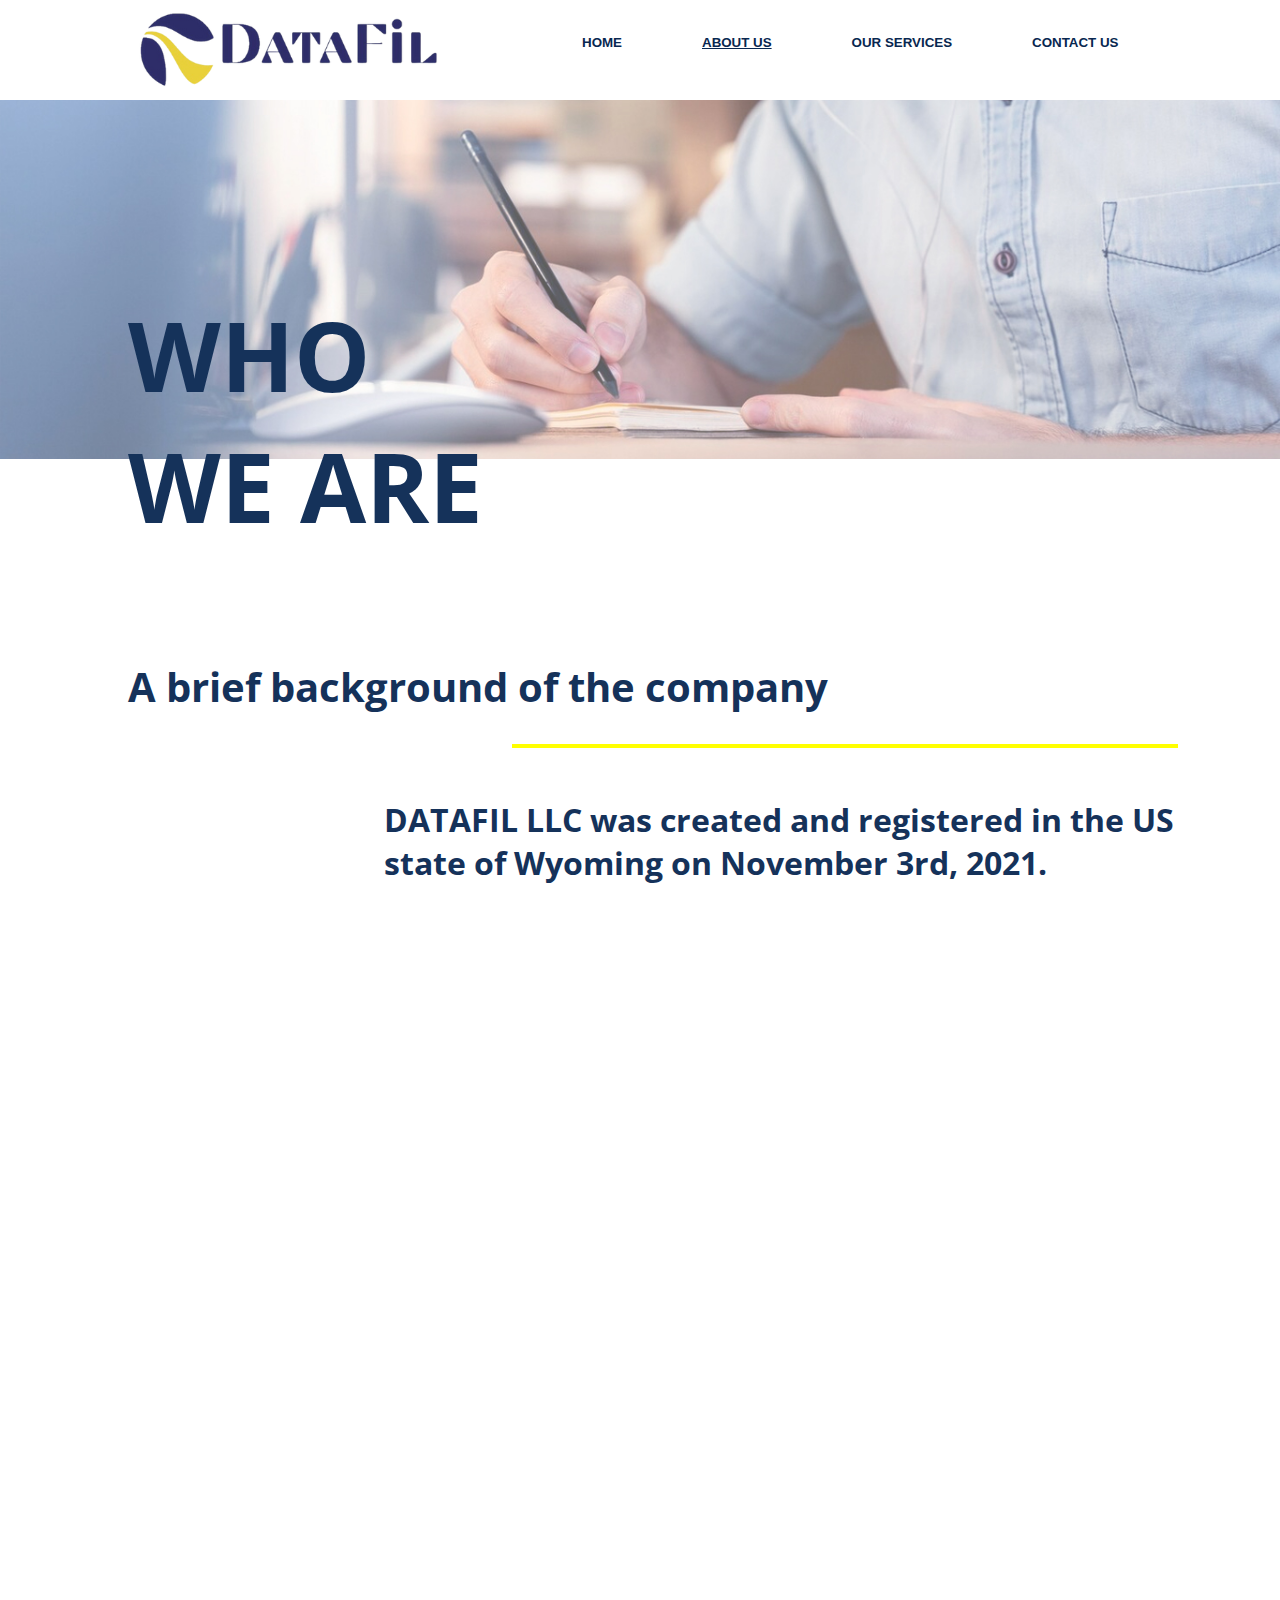
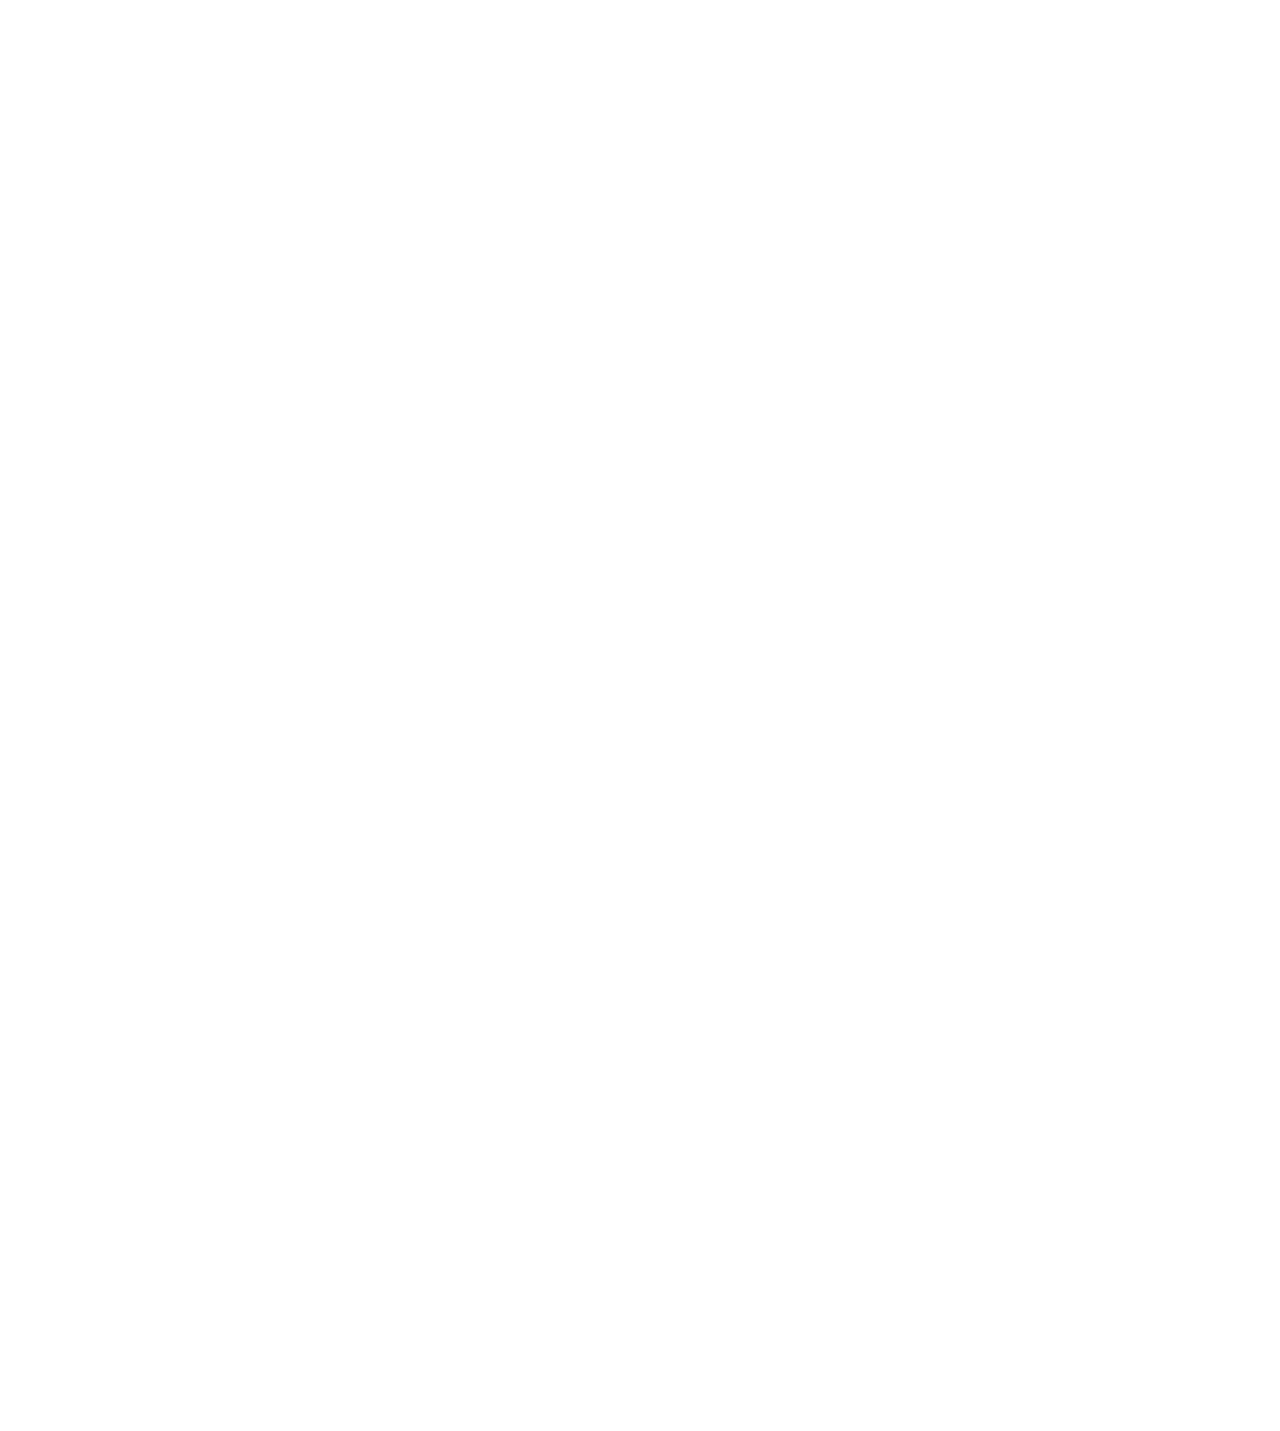
<file: aboutus.html>
<!DOCTYPE html>
<html lang="en">
  <head>
    <meta charset="UTF-8">
    <meta name="viewport" content="width=device-width">
    <link rel="stylesheet" href="header.css">
    <link rel="stylesheet" href="header.js">
    <link rel="stylesheet" href="burger.css">
    <link rel="stylesheet" href="footer.css">
    <link rel="stylesheet" href="aboutus.css">
    <link href="https://fonts.googleapis.com/css2?family=Open+Sans:wght@400;700&family=Roboto:wght@400;700&display=swap" rel="stylesheet">
  </head>

  <body>
    <nav>
      <div class="header">
        <a href="index.html">
          <div class="datafillogo"> 
            <img src="image/datafillogo.png" class="datafillogoimg">
            <img src="image/datafillogo.png" class="datafillogoimg1">
          </div>
        </a>
          <div class="buttons">
            <a href="index.html"><button>HOME</button></a>
            <a href="aboutus.html"  class="active"><button>ABOUT US</button></a>
            <a href="ourservices.html"><button>OUR SERVICES</button></a>
            <a href="contactus.html"><button>CONTACT US</button></a>
          </div>
          <div class="burger-menu" onclick="toggleMenu(event)">
            <div class="bar"></div>
            <div class="bar"></div>
            <div class="bar"></div>
          </div>
        <div class="mobile-menu">
          <a href="index.html"><button class="homebutton">HOME</button></a>
          <a href="aboutus.html" class="active"><button class="aboutusbutton">ABOUT US</button></a>
          <a href="ourservices.html"><button class="ourservicesbutton">OUR SERVICES</button></a>
          <a href="contactus.html"><button class="contactusbutton">CONTACT US</button></a>
        </div>
    </div>
  </nav>
  <div class="secondpartaboutus">
    <div class="aboutuspic"><img src="image/aboutuspic.jpg" class="aboutuspicimg">
      <span class="whoweare">WHO<br>WE ARE</span>
    </div>
  </div>

    <div class="contentaboutus"> A brief background of the company
    </div>
    <hr class="yellowline">

    <div class="aboutuspara1"><p> DATAFIL LLC was created and registered in the US state of Wyoming on November 3rd, 2021.</p>
    </div>

    <div class="aboutuspara2"> <p> <span class="firstwordpara2">Amidst</span> a surge of foreign students heading to the Philippines to pursue medical studies, there was an observable need of academic guidance, career counseling, and support in navigating day-to-day challenges. Recognizing this, founders Scott Wallace and Prajjwal Tamang, both holders of Doctor of Medicine degrees, decided to leverage their own strengths and core competencies and bridge these gaps by fusing their business acumen with their medical backgrounds.

      <div class="abtuspara2"><span class="firstwordpara22">With</span> a vision to provide comprehensive support tailored to aspiring medical professionals, they agreed to create a platform that harmonized student placement services whilst simultaneously providing medical expertise. Thus, the concept of a pathway to medicine was realized. Through this union, the company endeavors to empower international medical students with an accessible route to pursue their dreams of practicing medicine in the United States of America. Moreover, recognizing the growing demand for assistance among international students interested in various fields such as business administration, engineering, and dentistry, the founders expanded their services. Responding to persistent requests for guidance and aid from the international student community, Datafil began offering support for courses in business administration, hospitality management, dentistry, engineering, and aviation in the Philippines</div>
      
      <div class="abtuspara3"><span class="firstwordpara23">Operating</span> across the globe with offices in the USA, India, Nepal, Malaysia, and the Philippines, our international presence and steadfast commitment enables personalized support to each of our clients. We aim to offer a holistic support system that nurtures the aspirations of international students, ensuring they are equipped with the resources and guidance needed to thrive in their academic and professional journeys.
      </div></p>

    <div class="aboutusquote"> “Connecting continents and building dreams.”</div>
    </div>

    <div class="certificate"><img class="doc2" src="image/Doc2.jpg"></div>

    <div class="footer"> <span class="rights"> &copy; 2024 Datafil.us All rights reserved </span>
      <span class="privacypolicy"> Privacy Policy
      </span>
      <a href="https://www.facebook.com/DataFilUSA/"  target="_blank"><img src="image/fb-icon2.png" class="footerfbimg">
      </a>
      <a href="https://www.instagram.com/datafilusa/"  target="_blank"><img src="image/ig-icon2.png" class="footerigimg">
      </a>
      <a href="https://twitter.com/DataFilUSA" target="_blank"><img src="image/x-icon2.png" class="footerximg">
      </a>
    </div>
    <script src="header.js"></script>
  </body>
</file>
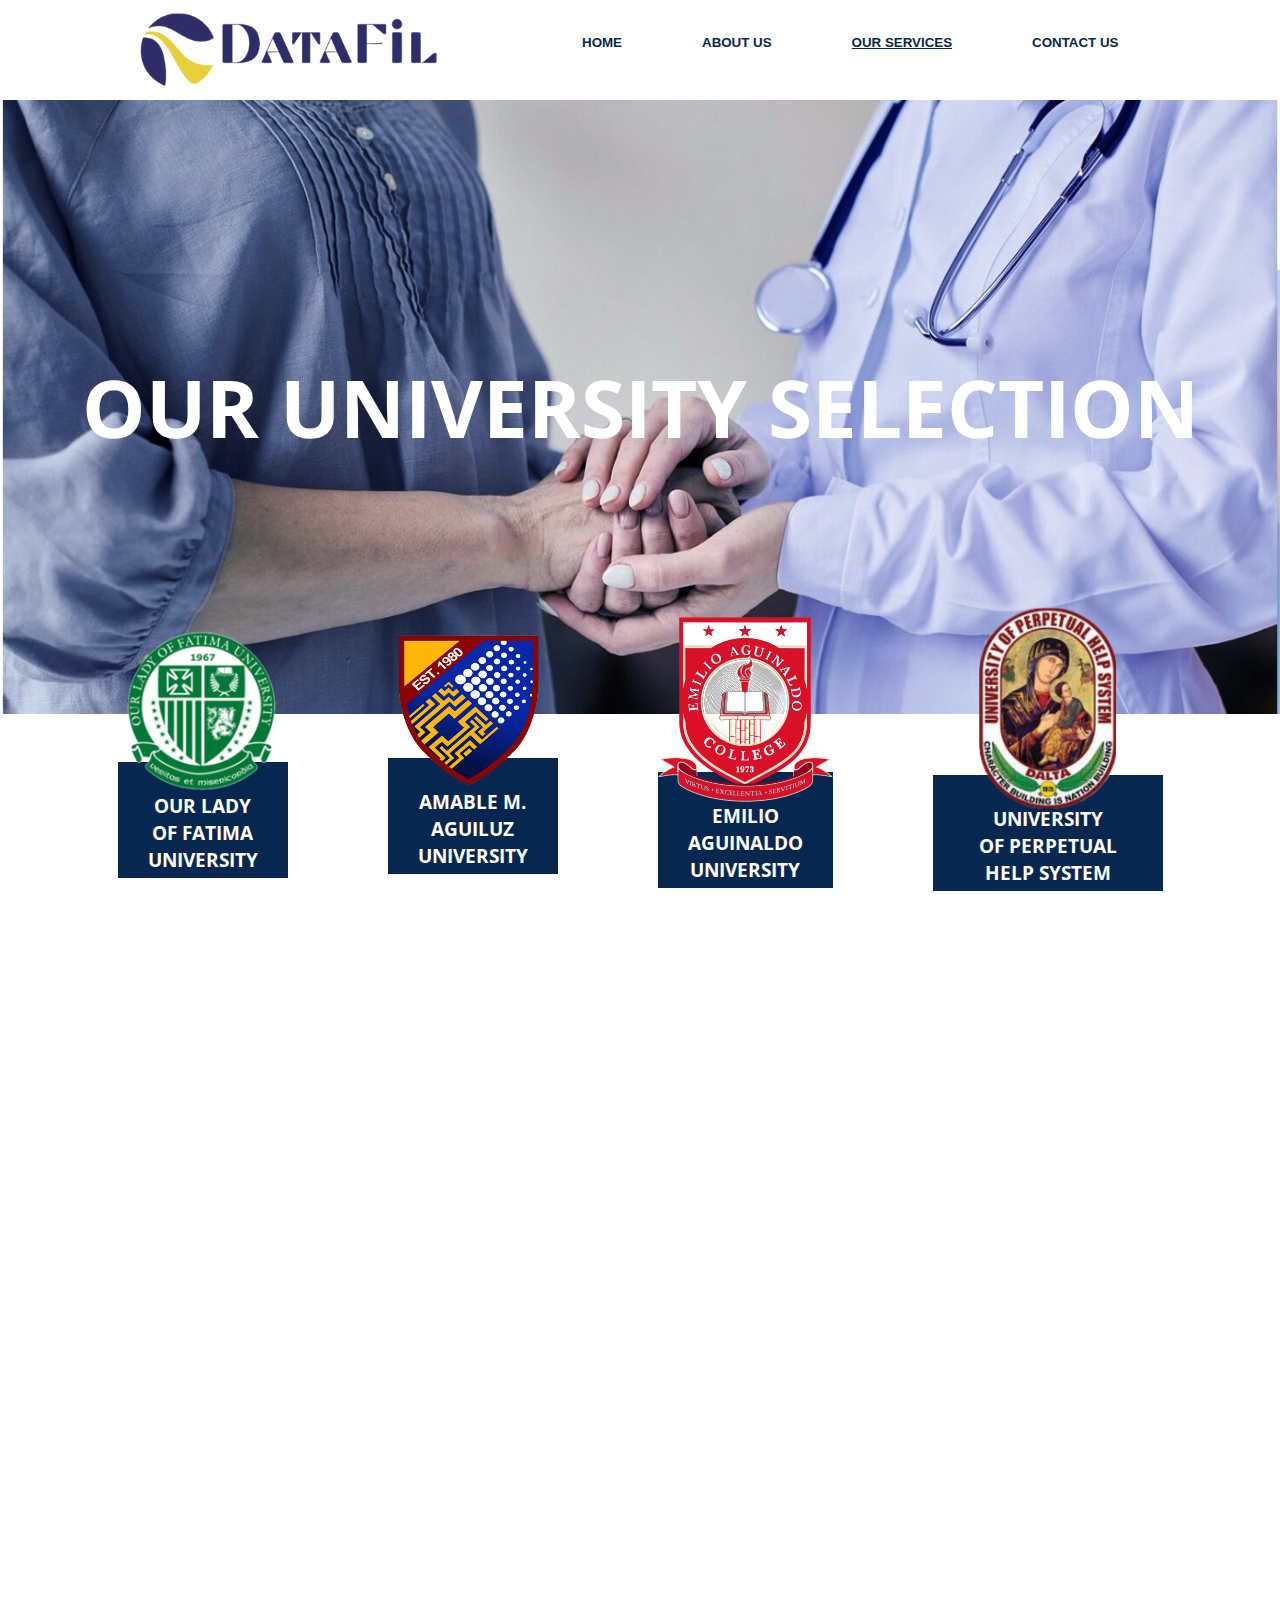
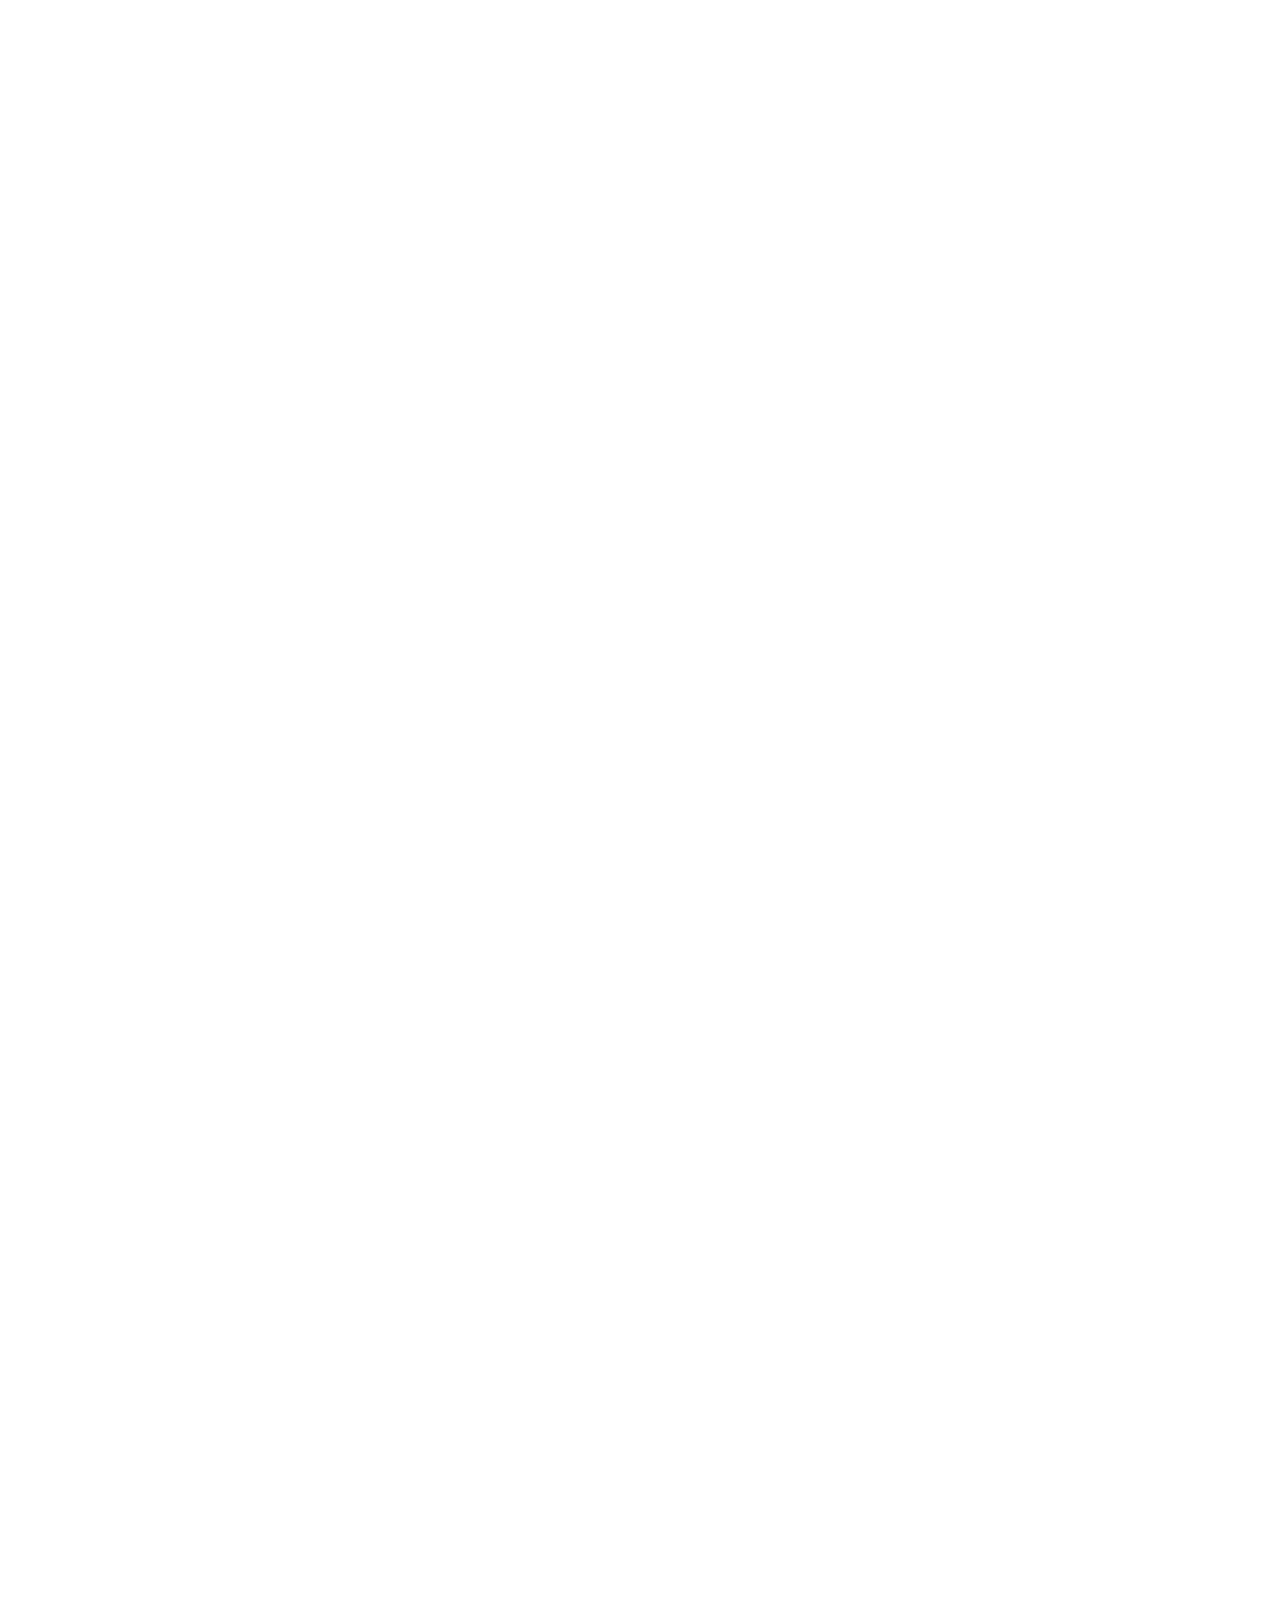
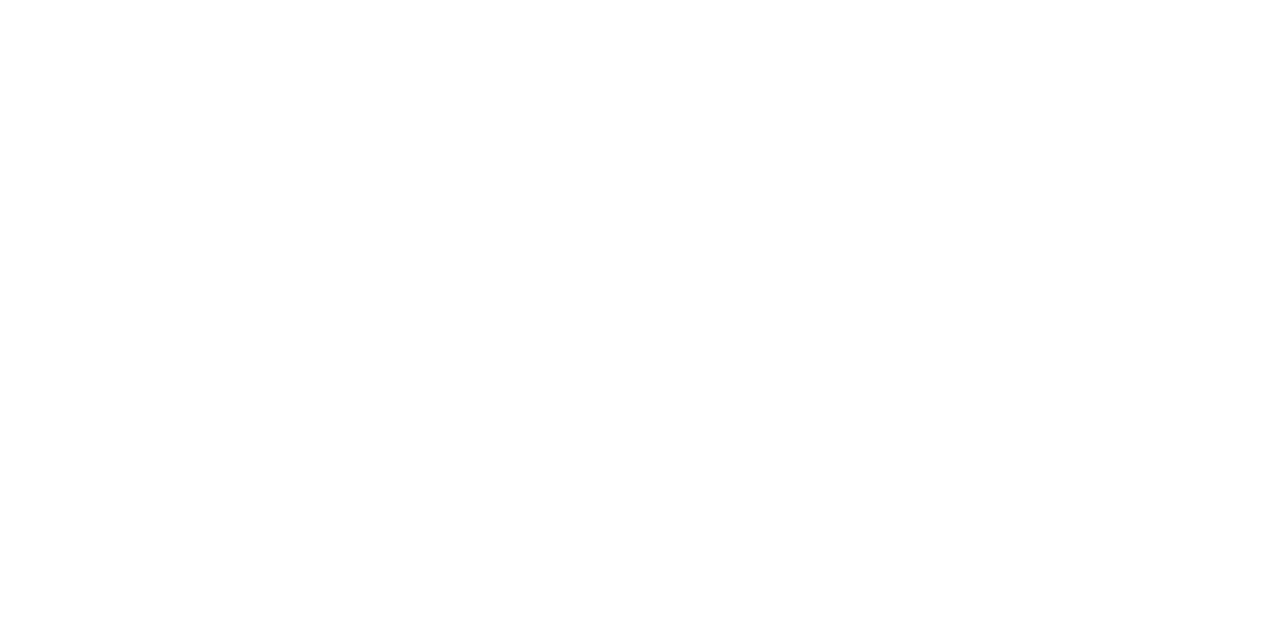
<file: ourservices.html>
<!DOCTYPE html>
<html lang="en">
  <head>
    <meta charset="UTF-8">
    <meta name="viewport" content="width=device-width">
    <link rel="stylesheet" href="header.css">
    <link rel="stylesheet" href="header.js">
    <link rel="stylesheet" href="burger.css">
    <link rel="stylesheet" href="footer.css">
    <link rel="stylesheet" href="aboutus.css">
    <link rel="stylesheet" href="ourservices.css">
    <link rel="stylesheet" href="ourservicescontent.css">
    <link rel="stylesheet" href="ourservicesmaincontent.css">
    <link href="https://fonts.googleapis.com/css2?family=Open+Sans:wght@400;700&family=Roboto:wght@400;700&display=swap" rel="stylesheet">
  </head>
  <body>
    <nav>
      <div class="header">
        <a href="index.html">
          <div class="datafillogo"> 
            <img src="image/datafillogo.png" class="datafillogoimg">
            <img src="image/datafillogo.png" class="datafillogoimg1">
          </div>
        </a>
      <div class="buttons">
        <a href="index.html"><button>HOME</button></a>
        <a href="aboutus.html"><button>ABOUT US</button></a>
        <a href="ourservices.html"  class="active"><button>OUR SERVICES</button></a>
        <a href="contactus.html"><button>CONTACT US</button></a>
      </div>
      <div class="burger-menu" onclick="toggleMenu(event)">
        <div class="bar"></div>
        <div class="bar"></div>
        <div class="bar"></div>
      </div>
    <div class="mobile-menu">
      <a href="index.html"><button class="homebutton">HOME</button></a>
      <a href="aboutus.html"><button class="aboutusbutton">ABOUT US</button></a>
      <a href="ourservices.html" class="active"><button class="ourservicesbutton">OUR SERVICES</button></a>
      <a href="contactus.html"><button class="contactusbutton">CONTACT US</button></a>
    </div>
  </div>
  </nav>

  <div class="osfirstpart">
    <div class="oscover"> 
      <img src="image/oscover.jpg" class="oscoverimg">
      <span class="ostitle"> OUR UNIVERSITY SELECTION</span>
    </div>
  </div>

  <div class="unilogo">
    <a style="text-decoration:none;" href="https://www.fatima.edu.ph/" target="_blank"><div class="olfu"><img src="image/olfulogo.png" class="olfulogoimg">
      <div class="olfutext">OUR LADY OF FATIMA<br>UNIVERSITY
      </div>
    </div></a>
    <a style="text-decoration:none;" href="https://www.amaes.edu.ph/" target="_blank"><div class="ama"><img src="image/amalogo.png" class="amalogoimg">
      <div class="amatext">AMABLE M. AGUILUZ<br>UNIVERSITY
      </div>
    </div></a>
    <a style="text-decoration:none;" href="https://www.eac.edu.ph/" target="_blank"><div class="eac">
      <img src="image/eaclogo.png" class="eaclogoimg">
      <div class="eactext">EMILIO AGUINALDO<br>UNIVERSITY
      </div>
    </div></a>
    <a style="text-decoration:none;" href="https://perpetualdalta.edu.ph/" target="_blank"><div class="perpetual">
      <img src="image/perpetuallogo.png" class="perpetuallogoimg">
      <div class="perpetualtext"> UNIVERSITY OF PERPETUAL <br>HELP SYSTEM
      </div>
      <div class="perpetualtext1"> UNIVERSITY <br> OF PERPETUAL <br>HELP SYSTEM
      </div>
    </div></a>
  </div>

  <div class="unilogoa1">
    <a style="text-decoration:none;" href="https://www.fatima.edu.ph/" target="_blank"><div class="olfua1"><img src="image/olfulogo.png" class="olfulogoimga1">
      <div class="olfutexta1">OUR LADY OF FATIMA<br>UNIVERSITY
      </div>
    </div></a>
    <a style="text-decoration:none;" href="https://www.amaes.edu.ph/" target="_blank"><div class="amaa1"><img src="image/amalogo.png" class="amalogoimga1">
      <div class="amatexta1">AMABLE M. AGUILUZ<br>UNIVERSITY
      </div>
    </div></a>
    </div>
  </div>

  <div class="unilogoa2">
    <a style="text-decoration:none;" href="https://www.eac.edu.ph/" target="_blank"><div class="eaca2">
      <img src="image/eaclogo.png" class="eaclogoimga2">
      <div class="eactexta2">EMILIO AGUINALDO<br>UNIVERSITY
      </div>
    </div></a>
    <a style="text-decoration:none;" href="https://perpetualdalta.edu.ph/" target="_blank"><div class="perpetual2">
      <img src="image/perpetuallogo.png" class="perpetuallogoimga2">
      <div class="perpetualtexta2"> UNIVERSITY OF PERPETUAL <br> HELP SYSTEM
      </div>
    </div></a>
  </div>

  <div class="unilogob1">

    <a style="text-decoration:none;" href="https://www.fatima.edu.ph/" target="_blank"><div class="olfub1"><img src="image/olfulogo.png" class="olfulogoimgb1">
      <div class="olfutextb1">OUR LADY OF FATIMA<br>UNIVERSITY
      </div>
    </div></a>

     <a style="text-decoration:none;" href="https://www.amaes.edu.ph/" target="_blank"><div class="amab1"><img src="image/amalogo.png" class="amalogoimgb1">
      <div class="amatextb1">AMABLE M. AGUILUZ<br>UNIVERSITY
      </div>
    </div></a>

    <a style="text-decoration:none;" href="https://www.eac.edu.ph/" target="_blank"><div class="eacb1">
      <img src="image/eaclogo.png" class="eaclogoimgb1">
      <div class="eactextb1">EMILIO AGUINALDO<br>UNIVERSITY
      </div>
    </div></a>

    <a style="text-decoration:none;" href="https://perpetualdalta.edu.ph/" target="_blank"><div class="perpetualb1">
      <img src="image/perpetuallogo.png" class="perpetuallogoimgb1">
      <div class="perpetualtextb1"> UNIVERSITY OF PERPETUAL <br>HELP SYSTEM
      </div>
    </div></a>
  </div>

  <div class="oscontenthead">
    HOW WE CAN<br>HELP YOU?    <hr class="osyellowline">
  </div>

  <hr class="osyellowline2">

  <div class="oscontent1">
    <p><span class="firstwordcontent1">We</span> are dedicated to be the liason between you and your future medical college and all that this will entail. As doctors ourselves, we are no stranger to the difficulties and sheer amount of information you will encounter on your pursuit to a succesful medical school journey. </p>
  </div>

  <div class="coursematerial">
    <img src="image/coursematerialpic.jpg" class="coursematerialimg">
    <div class="coursematerialcontent"> <p><span class="coursematerialhead"> Course Materials</span><br>We will provide you with all of the study materials that would enhance your experience and deliver to you the best opportunities for success. There are mountains of irrelevant course materials that you will no longer be wading through; instead, we will provide relevant streamlined course documents from the moment you arrive until your last comprehensive exam before you become a physician yourself. </p>
    </div>
    </div>

  <div class="personalguidance">
    <div class="personalguidancecontent"><p><span class="personalguidancehead"> Personal Guidance</span><br>For those moments when  you might just have a moment of confusion along the way, you can reach out to us and we will provide you personal guidance and direction so that those muddled thoughts become moments of clarity and understanding.</div>
      <img src="image/personalguidancepic.jpg" class="personalguidanceimg">
  </div>

  <div class="lodging">
    <img src="image/lodgingpic.jpg" class="lodgingimg">
    <div class="lodgingcontent"><p><span class="lodginghead"> Lodging </span><br>We will also facilitate your lodging if you so choose, or we can provide affordable options for you to peruse before you even arrive for your international medical university experience. We offer lodging in secure neighborhoods within walking distance of your school, featuring various facilities for your convenience.</p></div>
  </div>

  <div class="travelopportunities">
    <div class="travelopportunitiescontent"><p><span class="travelopportunitieshead">Travel <br>Opportunities</span><br>On the path to medicine, you will be afforded the opportunity to participate in your fourth-year clerkship abroad, in the United States of America. We will be the bridge that coordinates your US certified hospital rotations and ensure a smooth transition while also securing your lodging and necessary documents for the travel experience of a lifetime.</div>
    <img src="image/travelopportunitiespic.jpg" class="travelopportunitiesimg">
  </div>

  <div class="oslastline"><p><span class="osquote">"</span> We want you to succeed, and we will make your success our priority. Rest assured, we will be there for you.<span class="osquote">"</span></p></div>


  <div class="footer"> <span class="rights"> &copy; 2024 Datafil.us All rights reserved </span>
    <span class="privacypolicy"> Privacy Policy
    </span>
    <a href="https://www.facebook.com/DataFilUSA/"  target="_blank"><img src="image/fb-icon2.png" class="footerfbimg">
    </a>
    <a href="https://www.instagram.com/datafilusa/"  target="_blank"><img src="image/ig-icon2.png" class="footerigimg">
    </a>
    <a href="https://twitter.com/DataFilUSA" target="_blank"><img src="image/x-icon2.png" class="footerximg">
    </a>
  </div>

  <script src="header.js"></script>
</body>
</file>
<file: header.css>
body {
  margin: 0;
  overflow-x: hidden; /* This line prevents horizontal scrolling */
  font-family: 'Open Sans', sans-serif, Arial;
}

.header {
  position: relative;
}

.homebanner {
  position: relative;
}

.homebannerimg {
  width: 100%;
  position: relative;
  z-index: 1;
}

.datafillogo{
  position: absolute;
  top: -200px;
  left: 3%;
  width: 100%;
  height: 100%;
  z-index: 2;
}

.datafillogoimg{
width: 500px;
cursor: pointer;
}


.buttons{
  position: absolute;
  top: 30px;
  left: 0;
  width: 100%;
  height: 100%;
  z-index: 2;
  left: 45%;
}



.buttons button {
  margin-right: 5%; /* Adjust the value as needed to set the desired space */
  background-color: transparent;
  border:none;
  cursor: pointer;
  color: rgb(8, 39, 80);
  font-weight: bold;
}

.buttons .active button {
  text-decoration: underline;
  text-decoration-color: rgb(8, 39, 80);
}



.welcome1{
  position: absolute;
  top: 50%;
  left: 35%;
  z-index: 2;
  color: white;
  font-size: 500%;
  font-weight: bold;
  width:100%;
  
}

.welcome2{
  position: absolute;
  top: 56%;
  left: 39%;
  z-index: 2;
  color: white;
  font-size: 400%;
  width:100%;
  text-wrap: nowrap;
}


@media(max-width:1800px){
  
  html,body{
    width: 100%;
    height: 100%;
    margin: 0;
    padding: 0;
    overflow-x: hidden;
   }

  .welcome1{
    font-size: 400%;
  }
  
  .welcome2{
    font-size: 300%;
  }
}

@media(max-width:1500px){
  
  html,body{
    width: 100%;
    height: 100%;
    margin: 0;
    padding: 0;
    overflow-x: hidden;
   }

  .welcome1{
    font-size: 300%;
  }
  
  .welcome2{
    font-size: 200%;
  }
}


@media only screen and (max-width: 1150px){

  html,body{
    width: 100%;
    height: 100%;
    margin: 0;
    padding: 0;
    overflow-x: hidden;
   }

  .datafillogoimg{
  width: 400px;
  margin-top: 50px;
  }

  .welcome1{
    font-size: 250%;
    margin-left: -5%;
  }
  
  .welcome2{
    font-size: 180%;
    margin-left: -5%;
  }
}


@media only screen and (max-width: 950px){

  html,body{
    width: 100%;
    height: 100%;
    margin: 0;
    padding: 0;
    overflow-x: hidden;
   }
   .welcome1{
    font-size: 200%;
  }
  
  .welcome2{
    font-size: 150%;
  }

}

@media only screen and (max-width: 780px){

  html,body{
    width: 100%;
    height: 100%;
    margin: 0;
    padding: 0;
    overflow-x: hidden;
   }

   .datafillogoimg{
    width: 300px;
    margin-top: 100px;
    }
  
   .welcome1{
    font-size: 180%;
    margin-left: -7%;
  }
  
  .welcome2{
    font-size: 140%;
    margin-top: 10px;
    margin-left: -7%;
  }

}

@media only screen and (max-width: 600px){

  html,body{
    width: 100%;
    height: 100%;
    margin: 0;
    padding: 0;
    overflow-x: hidden;
   }


  .datafillogoimg1{
    width: 250px;
    margin-top: 100px;
    margin-left: -30px;
    z-index: 3;

    }
  
    .datafillogoimg{
      display: none;
    }

  }
  


@media (min-width: 600px){

  .datafillogoimg1{
    display: none;
  }
}

@media only screen and (max-width: 500px){

  html,body{
    width: 100%;
    height: 100%;
    margin: 0;
    padding: 0;
    overflow-x: hidden;
   }
 
   .welcome1{
    font-size: 180%;
    margin-left: -14%;
  }
  
  .welcome2{
    font-size: 140%;
    margin-top: 10px;
    margin-left: -14%;
  }

}



@media only screen and (max-width: 480px){

  html,body{
    width: 100%;
    height: 100%;
    margin: 0;
    padding: 0;
    overflow-x: hidden;
   }
 
   .welcome1{
    font-size: 170%;
    margin-left: -22%;
  }
  
  .welcome2{
    font-size: 130%;
    margin-top: 10px;
    margin-left: -22%;
  }

}

@media only screen and (max-width: 360px){

  html,body{
    width: 100%;
    height: 100%;
    margin: 0;
    padding: 0;
    overflow-x: hidden;
   }
 
   .welcome1{
    font-size: 170%;
    margin-left: -25%;
  }
  
  .welcome2{
    font-size: 130%;
    margin-top: 10px;
    margin-left: -25%;
  }

}
</file>
<file: burger.css>
body {
  margin: 0;
  overflow-x: hidden; /* This line prevents horizontal scrolling */
  font-family: 'Open Sans', sans-serif, Arial;
}

.burger-menu {
  display: none;
  flex-direction: column;
  cursor: pointer;
  position: absolute;
  top: 35px; /* Adjust this value to position the burger menu vertically */
  right: 20px; /* Adjust this value to position the burger menu horizontally */
  z-index: 2;
  margin-top: -20px;
}

.bar {
  width: 30px;
  height: 3px;
  background-color: rgb(8, 39, 80);
  margin: 3px 0;
}

.mobile-menu {
  display: none;
  flex-direction: column;
  position: absolute;
  top: 65px; /* Adjusted to align directly below the burger icon */
  right: 20px; /* Adjusted to align with the burger menu */
  background-color:rgb(8, 39, 80);
  padding: 10px;
  z-index: 3;
  text-align: center; /* Align text to the center horizontally */
  width: 150px; /* Adjust this value to your desired width */
  cursor: pointer;
}

.mobile-menu button {
  width: 100%;
  padding: 10px;
  text-align: center;
  border: none;
  background: none;
  color: white;
  cursor: pointer;
}


.mobile-menu .active button {
  text-decoration: underline;
  text-decoration-color: white;
}

@media only screen and (max-width: 1000px) {
  
 html,body{
  width: 100%;
  height: 100%;
  margin: 0;
  padding: 0;
  overflow-x: hidden;
 }
  .burger-menu {
    display: flex;
  }

  .buttons {
    display: none;
  }

  .mobile-menu {
    display: flex;
  }

}

@media only screen and (min-width: 1001px) {
  
  html,body{
    width: 100%;
    height: 100%;
    margin: 0;
    padding: 0;
    overflow-x: hidden;
   }
  .mobile-menu {
    display: none;
  }
}
</file>
<file: footer.css>
body {
  margin: 0;
  overflow-x: hidden; /* This line prevents horizontal scrolling */
  font-family: 'Open Sans', sans-serif, arial;
}

.footer{
  background-color: rgb(15, 19, 77);
  color: white;
  display: flex;
  justify-content: center;
  flex-direction: row;
  align-items: center;
  padding-top: 25px;
  padding-bottom: 25px;
}

.privacypolicy{
  margin-left: 150px;
}

.footerfbimg{
  width: 22px;
  margin-left: 100px;
}

.footerigimg{
  width: 22px;
  margin-left: 18px;
}

.footerximg{
  width: 22px;
  margin-left: 18px;
}

@media (max-width: 800px){

  html,body{
    width: 100%;
    height: 100%;
    margin: 0;
    padding: 0;
    overflow-x: hidden;
   }
   
   .footer{
    font-size: 70%;
   }

  .rights{
    margin-left: 5%;
  }

  .footerximg{
    margin-right: 5%;
  }

  .privacypolicy{
    margin-left: 50px;
  }

  .footerfbimg{
    margin-left: 50px;
  }
  
}

@media (max-width: 550px){

  html,body{
    width: 100%;
    height: 100%;
    margin: 0;
    padding: 0;
    overflow-x: hidden;
   }
   
   .footer{
    font-size: 50%;
    padding-right: 4%;
   }

  .rights{
    margin-left: 5%;
  }

  .footerximg{
    margin-right: 5%;
  }

  .privacypolicy{
    margin-left: 50px;
  }

  .footerfbimg{
    margin-left: 50px;
  }
  
}
</file>
<file: aboutus.css>
body {
  margin: 0;
  overflow-x: hidden; /* This line prevents horizontal scrolling */
  font-family: 'Open Sans', Arial, sans-serif;
}

.secondpartaboutus{
  position: relative;
  
}
.aboutuspic{
  display: flex;
  flex-direction: row;
  align-items: center;
  margin-top: 100px;
  position: relative;
}

.aboutuspicimg{
  width: 100%;
  position: relative;
}
.whoweare{
  position: absolute;
  font-size: 600%;
  font-weight: bold;
  color:  rgb(21, 50, 90);
  margin-left: 10%;
  margin-top: 22%;
  text-wrap: nowrap;
  z-index: 2;
}

@media( max-width: 780px){

  html,body{
    width: 100%;
    height: 100%;
    margin: 0;
    padding: 0;
    overflow-x: hidden;
   }
  .whoweare{font-size: 300%;
  }

}

.contentaboutus{

  margin-top: 200px;
  margin-left: 10%;
  font-size: 250%;
  font-weight: bold;
  color:  rgb(21, 50, 90);
}

@media( max-width: 780px){

  html,body{
    width: 100%;
    height: 100%;
    margin: 0;
    padding: 0;
    overflow-x: hidden;
   }
  .contentaboutus{
    font-size: 150%;
    margin-top: 100px;
    margin-left: 10%;
    margin-right: 6%;
    font-size: 200%;
}
}


.yellowline{
  border: 2px solid yellow;
  margin-left: 40%;
  margin-right: 8%;
  margin-top: 30px;
  
}

@media( max-width: 780px){

  html,body{
    width: 100%;
    height: 100%;
    margin: 0;
    padding: 0;
    overflow-x: hidden;
   }

  .yellowline{
    margin-left: 20%;
    margin-right: 5%;
    margin-top: 30px;
    
  }

}

.aboutuspara1{
  color:  rgb(21, 50, 90);
  margin-left: 30%;
  margin-right: 5%;
  margin-top: 50px;
  font-size: 200%;
  font-weight: bold;
}

@media( max-width: 780px){

  html,body{
    width: 100%;
    height: 100%;
    margin: 0;
    padding: 0;
    overflow-x: hidden;
   }

   .aboutuspara1{
    font-size: 100%;
   }
  }


.aboutuspara2{
  color: rgb(21, 50, 90);
  margin-left: 10%;
  margin-right: 10%;
  margin-top: 100px;
  font-size: 150%;
  padding-bottom: 600px;
}

.firstwordpara2{
  margin-left:5%;
}

.aboutusquote{
  font-weight: bold;
  justify-content: center;
  align-items: center;
  display: flex;
  font-style: italic;
  font-size: 150%;
  margin-top: 100px;
}

.abtuspara2{
  margin-top: 20px;
}

.abtuspara3{
  margin-top: 20px;
}

.firstwordpara22{
  margin-left:5%;
}


.firstwordpara23{
  margin-left:5%;
}

@media( max-width: 2000px){

  html,body{
    width: 100%;
    height: 100%;
    margin: 0;
    padding: 0;
    overflow-x: hidden;
   }

  .aboutuspara2{
    margin-left: 8%;
    margin-right: 5%;
    margin-top: 100px;
    font-size: 130%;
   }
}

@media( max-width: 1000px){

  html,body{
    width: 100%;
    height: 100%;
    margin: 0;
    padding: 0;
    overflow-x: hidden;
   }

  .aboutuspara2{
    margin-left: 8%;
    margin-right: 5%;
    margin-top: 100px;
    font-size: 100%;
   }

   .aboutusquote{
    font-size: 130%;
  }
}

@media( max-width: 750px){

  html,body{
    width: 100%;
    height: 100%;
    margin: 0;
    padding: 0;
    overflow-x: hidden;
   }


   .aboutusquote{
    font-size: 110%;
  }
}


@media (max-width: 500px) {
    html, body {
      width: 100%;
      height: 100%;
      margin: 0;
      padding: 0;
      overflow-x: hidden;
    }
  
    .aboutuspara2 {
      margin-left: 10%;
      margin-right: 8%;
      margin-top: 60px;
      font-size: 80%; 
    }

    
   .aboutusquote{
    font-size: 100%;
  }
    
  }

  .certificate{
    display: flex;
    flex-direction: row;
    justify-content: center;
    align-items: center;
    padding-bottom: 100px;

  }

  .certificate{
    background: rgb(233, 233, 233);
  }
 

  .doc2{
    width: 25%;
    margin-top: -400px;
 
  }

  @media (max-width: 1900px){

    html, body {
      width: 100%;
      height: 100%;
      margin: 0;
      padding: 0;
      overflow-x: hidden;
    }
  
    .doc2{
      width: 35%;
   
    }
  }

  @media (max-width: 1500px){

    html, body {
      width: 100%;
      height: 100%;
      margin: 0;
      padding: 0;
      overflow-x: hidden;
    }

    .aboutuspara2{
      padding-bottom: 100px;
    }
    .certificate{
      display: flex;
      flex-direction: column;
      padding-bottom: 100px;
  
    }

  
    .doc2{
      width: 60%;
      margin-top: 100px;
   
    }


  }
</file>
<file: ourservices.css>
body {
  margin: 0;
  overflow-x: hidden; /* This line prevents horizontal scrolling */
  font-family: 'Open Sans', sans-serif, Arial;
}


.osfirstpart{
  position: relative;
}

.oscover{
  position: relative;
  display: flex;
  align-items: center;
  justify-content: center;
  margin-top: 100px;
}

.oscoverimg{
  position: relative;
  width: 100%;
}

.ostitle{
  color:white;
  font-size:800%;
  font-weight: bold;
  position: absolute;
}

@media( max-width: 1850px){
  html,body{
    width: 100%;
    height: 100%;
    margin: 0;
    padding: 0;
    overflow-x: hidden;
   }

.ostitle{  font-size: 500%;
}

}

@media( max-width: 1200px){
  html,body{
    width: 100%;
    height: 100%;
    margin: 0;
    padding: 0;
    overflow-x: hidden;
   }

  .ostitle{  font-size: 400%;
  }
  
  }

  @media( max-width: 950px){
    html,body{
      width: 100%;
      height: 100%;
      margin: 0;
      padding: 0;
      overflow-x: hidden;
     }

    .ostitle{  font-size: 250%;
    }
    
    }

    
  @media( max-width: 780px){
    html,body{
      width: 100%;
      height: 100%;
      margin: 0;
      padding: 0;
      overflow-x: hidden;
     }

    .ostitle{  font-size: 200%;
    }
    
    }

  .unilogo{
    display: flex;
    flex-direction: row;
    align-items: center;
    justify-content: center;
    margin-left: 10%;
    margin-right: 10%;
  }

  .olfu{    
    display: flex;
    flex-direction: column;
    z-index: 3;
  }
  .olfulogoimg{
    margin-top: -100px;
    width: 100%;
    z-index: 4;
  } 

  .olfutext{
    background: rgb(8, 39, 80);
    color: white;
    font-weight: bold;
    font-size: 120%;
    text-align: center;
    margin-top: -34px;
    padding-left: 30px;
    padding-right: 30px;
    padding-top: 30px;
    padding-bottom: 5px;
    z-index: 2;
  }

  .ama{    
    display: flex;
    flex-direction: column;
    z-index: 3;
    margin-left: 100px;
  }
  .amalogoimg{
    margin-top: -100px;
    z-index: 4;
    width: 95%;
  }

  .amatext{
    background: rgb(8, 39, 80);
    color: white;
    font-weight: bold;
    font-size: 120%;
    text-align: center;
    margin-top: -30px;
    padding-left: 30px;
    padding-right: 30px;
    padding-top: 30px;
    padding-bottom: 5px;
    z-index: 2;
  }

  .eac{    
    display: flex;
    flex-direction: column;
    z-index: 3;
    margin-left: 100px;
  }

  .eaclogoimg{
    margin-top: -100px;
    z-index: 4;
    width: 100%;
  }

  .eactext{
    background: rgb(8, 39, 80);
    color: white;
    font-weight: bold;
    font-size: 120%;
    text-align: center;
    margin-top: -30px;
    padding-left: 30px;
    padding-right: 30px;
    padding-top: 30px;
    padding-bottom: 5px;
    z-index: 2;
  }

 .perpetual{
  display: flex;
  flex-direction: column;
  z-index: 3;
  margin-left: 100px;
 }

 .perpetuallogoimg{
  margin-top:-120px;
  z-index:4;
  width: 300px;
 }


 .perpetualtext{
  background: rgb(8, 39, 80);
  color: white;
  font-weight: bold;
  font-size: 120%;
  text-align: center;
  padding-top: 30px;
  padding-bottom: 5px;
  margin-top: -49px;
 }

 @media(max-width: 1800px){
  html,body{
    width: 100%;
    height: 100%;
    margin: 0;
    padding: 0;
    overflow-x: hidden;
   }

  .perpetuallogoimg{
    margin-top:-120px;
    z-index:4;
    width: 280px;
   }
   .perpetualtext{
    display:none;
   }
   .perpetualtext1{
    background: rgb(8, 39, 80);
    color: white;
    font-weight: bold;
    font-size: 120%;
    text-align: center;
    padding-top: 30px;
    padding-bottom: 5px;
    margin-top: -49px;
   }
 }

 @media(min-width: 1800px){
  html,body{
    width: 100%;
    height: 100%;
    margin: 0;
    padding: 0;
    overflow-x: hidden;
   }
  .perpetualtext1{
    display:none;
  }
  
 }

 @Media(max-width: 1470px){
  .perpetuallogoimg{
    margin-top:-120px;
    z-index:4;
    width: 230px;
   }
 }

 @media ( min-width:1200px) {
  html,body{
    width: 100%;
    height: 100%;
    margin: 0;
    padding: 0;
    overflow-x: hidden;
   }

  .unilogoa1{
    display: none;
  }
  .unilogoa2{
    display:none;
  }
 }

 @media(max-width: 1200px){

  html,body{
    width: 100%;
    height: 100%;
    margin: 0;
    padding: 0;
    overflow-x: hidden;
   }

  .unilogo{
    display: none;
  }

  .unilogoa1{
    display: flex;
    flex-direction: row;
    justify-content: center;
    text-align: center;
  }

  .olfua1{
    display: flex;
    flex-direction: column;
    z-index: 3;
  }

  .olfulogoimga1{
    margin-top: -100px;
    width: 100%;
    z-index: 4;
  } 

  .olfutexta1{
    background: rgb(8, 39, 80);
    color: white;
    font-weight: bold;
    font-size: 120%;
    text-align: center;
    margin-top: -34px;
    padding-left: 30px;
    padding-right: 30px;
    padding-top: 30px;
    padding-bottom: 5px;
    z-index: 2;
  }

  .amaa1{    
    display: flex;
    flex-direction: column;
    z-index: 3;
    margin-left: 100px;
  }
  .amalogoimga1{
    margin-top: -100px;
    z-index: 4;
    width: 95%;
  }

  .amatexta1{
    background: rgb(8, 39, 80);
    color: white;
    font-weight: bold;
    font-size: 120%;
    text-align: center;
    margin-top: -30px;
    padding-left: 30px;
    padding-right: 30px;
    padding-top: 30px;
    padding-bottom: 5px;
    z-index: 2;
  }

  .unilogoa2{
    display: flex;
    flex-direction: row;
    justify-content: center;
    text-align: center;
    margin-top: 200px;
  }

  .eaca2{    
    display: flex;
    flex-direction: column;
    z-index: 3;
    margin-left: 20px;
  }
  .eaclogoimga2{
    z-index: 4;
    width: 95%;
  }

  .eactexta2{
    background: rgb(8, 39, 80);
    color: white;
    font-weight: bold;
    font-size: 120%;
    text-align: center;
    margin-top: -30px;
    padding-left: 30px;
    padding-right: 30px;
    padding-top: 30px;
    padding-bottom: 5px;
    z-index: 2;
  }

  .perpetual2{
    display: flex;
    flex-direction: column;
    z-index: 3;
    margin-left: 100px;
  }

  .perpetuallogoimga2{
    z-index: 4;
    width: 300px;
    margin-top: -28px;
  }

  .perpetualtexta2{
    background: rgb(8, 39, 80);
    color: white;
    font-weight: bold;
    font-size: 120%;
    text-align: center;
    margin-top: -51px;
    padding-left: 30px;
    padding-right: 30px;
    padding-top: 30px;
    padding-bottom: 5px;
    z-index: 2;
  }
 }

 @media(min-width: 600px){

  
  html,body{
    width: 100%;
    height: 100%;
    margin: 0;
    padding: 0;
    overflow-x: hidden;
   }

  .unilogob1{
    display:none;
  }
 }

 @media( max-width: 700px){

  
  html,body{
    width: 100%;
    height: 100%;
    margin: 0;
    padding: 0;
    overflow-x: hidden;
   }
  .unilogoa1{
    display:none;
  }

  .unilogoa2{
    display: none;
  }

  .unilogob1{
    display: flex;
    flex-direction: column;
    text-align: center;
    margin-top: 200px;

  }


  .olfub1{    
    display: flex;
    flex-direction: column;
    z-index: 3;
    margin-top: -260px;
  }
  .olfulogoimgb1{
    width: 40%;
    z-index: 4;
    margin-left: 30%;
  } 

  .olfutextb1{
    background: rgb(8, 39, 80);
    color: white;
    font-weight: bold;
    font-size: 100%;
    text-align: center;
    margin-top: -34px;
    padding-top: 30px;
    padding-bottom: 5px;
    width: 50%;
    z-index: 2;
    margin-left: 25%;
  }

  .amab1{    
    display: flex;
    flex-direction: column;
    z-index: 3;
    margin-top: 100px;
  }
  .amalogoimgb1{
    width: 40%;
    z-index: 4;
    margin-left: 30%;
  }

  .amatextb1{
    background: rgb(8, 39, 80);
    color: white;
    font-weight: bold;
    font-size: 100%;
    text-align: center;
    margin-top: -34px;
    padding-top: 30px;
    padding-bottom: 5px;
    width: 50%;
    z-index: 2;
    margin-left: 25%;
  }

  .eacb1{    
    display: flex;
    flex-direction: column;
    z-index: 3;
    margin-top: 100px;
  }

  .eaclogoimgb1{
    width: 40%;
    z-index: 4;
    margin-left: 30%;
  }

  .eactextb1{
    background: rgb(8, 39, 80);
    color: white;
    font-weight: bold;
    font-size: 100%;
    text-align: center;
    margin-top: -34px;
    padding-top: 30px;
    padding-bottom: 5px;
    width: 50%;
    z-index: 2;
    margin-left: 25%;
  }

 .perpetualb1{
  display: flex;
  flex-direction: column;
  z-index: 3;
  margin-top: 100px;
 }

 .perpetuallogoimgb1{
  z-index:4;
  width: 300px;
  margin-left: 25%;
 }


 .perpetualtextb1{
  background: rgb(8, 39, 80);
    color: white;
    font-weight: bold;
    font-size: 100%;
    text-align: center;
    margin-top: -34px;
    padding-top: 30px;
    padding-bottom: 5px;
    width: 50%;
    z-index: 2;
    margin-left: 26%;
 }
 }

 @media (max-width: 560px){

  html,body{
    width: 100%;
    height: 100%;
    margin: 0;
    padding: 0;
    overflow-x: hidden;
   }

   .perpetuallogoimgb1{
    z-index:4;
    width: 300px;
    margin-left: 20%;
   }
   .ostitle{
    color:white;
    font-size:120%;
    font-weight: bold;
    position: absolute;
  }
 }

 @media (max-width: 450px){

  html,body{
    width: 100%;
    height: 100%;
    margin: 0;
    padding: 0;
    overflow-x: hidden;
   }

   .perpetuallogoimgb1{
    z-index:4;
    width: 200px;
    margin-left: 25%;
   }

 
 }
</file>
<file: ourservicescontent.css>
body {
  margin: 0;
  overflow-x: hidden; /* This line prevents horizontal scrolling */
  font-family: 'Open Sans', sans-serif, Arial;
}


.oscontenthead{
  display: flex;
  flex-direction: column;
  color: rgb(8, 39, 80);
  font-size: 500%;
  font-weight: bold;
  margin-left: 10%;
  margin-top: 100px;
  flex-grow: none;

}

.osyellowline{
  border: 10px solid yellow;
  margin-left:600px;
  margin-top: -90px;
  flex-shrink: none;
  width: 63%;
  margin-right: 20%;
}

@media(max-width: 1500px){

  html,body{
    width: 100%;
    height: 100%;
    margin: 0;
    padding: 0;
    overflow-x: hidden;
   }

  .oscontenthead{
    display: flex;
    flex-direction: column;
    color: rgb(8, 39, 80);
    font-size: 400%;
    font-weight: bold;
    margin-left: 10%;
    margin-top: 100px;
    flex-grow: none;

  }

  .osyellowline{
    border: 10px solid yellow;
    margin-left:500px;
    margin-top: -90px;
    flex-shrink: none;
    width: 60%;
    margin-right: 25%;
  }
}

@media(max-width: 900px){

  html,body{
    width: 100%;
    height: 100%;
    margin: 0;
    padding: 0;
    overflow-x: hidden;
   }

  .oscontenthead{
    display: flex;
    flex-direction: column;
    color: rgb(8, 39, 80);
    font-size: 300%;
    font-weight: bold;
    margin-left: 10%;
    margin-top: 100px;
    flex-grow: none;
  }

  .osyellowline{
    border: 10px solid yellow;
    margin-left:350px;
    margin-top: -55px;
    flex-shrink: none;
    width: 42%;
    margin-right: 5%;
  }
}


@media(max-width: 600px){

  html,body{
    width: 100%;
    height: 100%;
    margin: 0;
    padding: 0;
    overflow-x: hidden;
   }

  .oscontenthead{
    display: flex;
    flex-direction: column;
    color: rgb(8, 39, 80);
    font-size: 250%;
    font-weight: bold;
    margin-top: 100px;
    margin-left: 2%;
    flex-grow: none;
    text-align: center;
  }

  .osyellowline{
  display: none;
}
}

@media(min-width: 600px){

  html,body{
    width: 100%;
    height: 100%;
    margin: 0;
    padding: 0;
    overflow-x: hidden;
   }

  .osyellowline2{
    display: none;
  }
}

@media(max-width: 600px){

  html,body{
    width: 100%;
    height: 100%;
    margin: 0;
    padding: 0;
    overflow-x: hidden;
   }

  .osyellowline2{
   width: 90%;
   border: 10px solid yellow;
  }
}

.oscontent1{
  display:flex;
  color: rgb(8, 39, 80);
  font-weight: bold;
  font-size: 150%;
  margin-left:40%;
  margin-right: 10%;
  margin-top: 50px;
}

.firstwordcontent1{
  margin-left: 5%;
}

@media( max-width: 1000px){

  html,body{
    width: 100%;
    height: 100%;
    margin: 0;
    padding: 0;
    overflow-x: hidden;
   }

  .oscontent1{

    font-size: 130%;
  }

}


@media( max-width: 780px){

  html,body{
    width: 100%;
    height: 100%;
    margin: 0;
    padding: 0;
    overflow-x: hidden;
   }
   
  .oscontent1{
    display:flex;
    color: rgb(8, 39, 80);
    font-weight: bold;
    font-size: 120%;
    margin-left:10%;
    margin-right: 10%;
    margin-top: 30px;
  }

}

@media( max-width: 500px){

  html,body{
    width: 100%;
    height: 100%;
    margin: 0;
    padding: 0;
    overflow-x: hidden;
   }
   
  .oscontent1{
    display:flex;
    color: rgb(8, 39, 80);
    font-weight: bold;
    font-size: 90%;
    margin-left:15%;
    margin-right: 10%;
    margin-top: 30px;
  }

}
</file>
<file: ourservicesmaincontent.css>
body {
  margin: 0;
  overflow-x: hidden; /* This line prevents horizontal scrolling */
  font-family: 'Open Sans', sans-serif, Arial;
}

.coursematerial{
  display: flex;
  flex-direction: row;
  justify-content: center;
  align-items: center;
  margin-left: 10%;
  margin-right: 10%;
  margin-top: 100px;
}

.coursematerialimg{
  width: 100%;
}
.coursematerialcontent{
  color: rgb(8, 39, 80);
  font-size: 160%;
  margin-left: 100px;
}
.coursematerialhead{
  color: rgb(202, 202, 10);
  font-size: 250%;
  font-weight: bold;
}

@media(max-width: 1650px){

  html,body{
    width: 100%;
    height: 100%;
    margin: 0;
    padding: 0;
    overflow-x: hidden;
   }

  .coursematerialimg{
    width: 90%;
    margin-left: 10%;
  }

  .coursematerialcontent{
  font-size: 130%;
  }

  .coursematerialhead{
    color: rgb(202, 202, 10);
    font-size: 230%;
    font-weight: bold;
  }
}

@media(max-width: 1500px){

  html,body{
    width: 100%;
    height: 100%;
    margin: 0;
    padding: 0;
    overflow-x: hidden;
   }

   .coursematerialimg{
    width: 90%;
    margin-left: 2%;
  }
  }

@media(max-width: 1250px){

  html,body{
    width: 100%;
    height: 100%;
    margin: 0;
    padding: 0;
    overflow-x: hidden;
    }

  .coursematerialimg{
    width: 50%;
    margin-left: 2%;
    }
     
  .coursematerialhead{
    color: rgb(202, 202, 10);
    font-size: 160%;
    font-weight: bold;
    }

  .coursematerialcontent{
    font-size: 120%;
    margin-left: 50px;
    }
    }

  @media(max-width: 1000px){

    html,body{
    width: 100%;
    height: 100%;
    margin: 0;
    padding: 0;
    overflow-x: hidden;
    }

    .coursematerialhead{
      color: rgb(202, 202, 10);
      font-size: 150%;
      font-weight: bold;
    }
  
    .coursematerialcontent{
      font-size: 80%;
      margin-left: 30px;
    }
    .coursematerialimg{
      width: 45%;
    }
    }

  @media(max-width: 600px){

    html,body{
      width: 100%;
      height: 100%;
      margin: 0;
      padding: 0;
      overflow-x: hidden;
      }

    .coursematerialimg{
      width: 80%;
      }
    .coursematerial{
      display: flex;
      flex-direction: column;
      justify-content: center;
      align-items: center;
      margin-left: 5%;
      margin-right: 10%;
      margin-top: 100px;
      }
      }

.personalguidance{
  display: flex;
  flex-direction: row;
  justify-content: center;
  align-items: center;
  margin-left: 10%;
  margin-right: 10%;
  margin-top: 100px;
}

.personalguidancecontent{
  color: rgb(8, 39, 80);
  font-size: 160%;
  }

.personalguidancehead{
  color: rgb(202, 202, 10);
  font-size: 250%;
  font-weight: bold;
  }

.personalguidanceimg{
  width: 60%;
  margin-left: 100px;
  }

  @media(max-width: 1650px){

    html,body{
      width: 100%;
      height: 100%;
      margin: 0;
      padding: 0;
      overflow-x: hidden;
      }
      
  
      
    .personalguidancecontent{
      font-size: 130%;
      margin-left: 10%;
      }
      
    .personalguidancehead{
      color: rgb(202, 202, 10);
      font-size: 230%;
      font-weight: bold;
      }
      }

  @media(max-width: 1500px){

    html,body{
      width: 100%;
      height: 100%;
      margin: 0;
      padding: 0;
      overflow-x: hidden;
      }

    .personalguidancecontent{
      margin-left: 2%;
      }
      }

  @media(max-width: 1250px){

      html,body{
        width: 100%;
        height: 100%;
        margin: 0;
        padding: 0;
        overflow-x: hidden;
        }
      
      
           
      .personalguidancehead{
        color: rgb(202, 202, 10);
        font-size: 160%;
        font-weight: bold;
        }
      
      .personalguidancecontent{
        font-size: 120%;
        }

      .personalguidanceimg{
        margin-left: 50px;
        width: 50%;
        }
      }

  @media(max-width: 1000px){

    html,body{
      width: 100%;
      height: 100%;
      margin: 0;
      padding: 0;
      overflow-x: hidden;
      }
      
    .personalguidancehead{
      color: rgb(202, 202, 10);
      font-size: 150%;
      font-weight: bold;
      }
        
    .personalguidancecontent{
      font-size: 80%;
      }

    .personalguidanceimg{
      margin-left: 30px;
      width: 40%;
      }
      }

  @media(max-width: 600px){

    html,body{
      width: 100%;
      height: 100%;
      margin: 0;
      padding: 0;
      overflow-x: hidden;
      }
      
    .personalguidanceimg{
      width: 85%;
      margin-left:-20px;
      }
    .personalguidance{
      display: flex;
      flex-direction: column-reverse;
      justify-content: center;
      align-items: center;
      margin-left: 10%;
      margin-right: 10%;
      margin-top: 70px;
      }
      }

    .lodging{
      display: flex;
      flex-direction: row;
      justify-content: center;
      align-items: center;
      margin-left: 10%;
      margin-right: 10%;
      margin-top: 100px;
      }
            
    .lodgingimg{
       width: 90%;
      }
    .lodgingcontent{
      color: rgb(8, 39, 80);
      font-size: 160%;
      margin-left: 100px;
      }
    .lodginghead{
      color: rgb(202, 202, 10);
      font-size: 250%;
      font-weight: bold;
      }
  
  @media(max-width: 1650px){

    html,body{
      width: 100%;
      height: 100%;
      margin: 0;
      padding: 0;
      overflow-x: hidden;
      }
      
    .lodgingimg{
      width: 70%;
      margin-left: 10%;
     }
      
    .lodgingcontent{
     font-size: 130%;
    }
      
    .lodginghead{
      color: rgb(202, 202, 10);
      font-size: 230%;
      font-weight: bold;
     }
    }
  @media(max-width: 1500px){

    html,body{
      width: 100%;
      height: 100%;
      margin: 0;
      padding: 0;
      overflow-x: hidden;
      }
    
    .lodgingimg{
      width: 90%;
      margin-left: 2%;
      }
    }      
@media(max-width: 1250px){

  html,body{
    width: 100%;
    height: 100%;
    margin: 0;
    padding: 0;
    overflow-x: hidden;
    }

  .lodgingimg{
    width: 70%;
    margin-left: 2%;
    }
      
  .lodginghead{
    color: rgb(202, 202, 10);
    font-size: 160%;
    font-weight: bold;
    }

  .lodgingcontent{
    font-size: 120%;
    margin-left: 50px;
    }
    }

  @media(max-width: 1000px){

    html,body{
    width: 100%;
    height: 100%;
    margin: 0;
    padding: 0;
    overflow-x: hidden;
    }

    .lodginghead{
      color: rgb(202, 202, 10);
      font-size: 150%;
      font-weight: bold;
    }
  
    .lodgingcontent{
      font-size: 80%;
      margin-left: 30px;
    }
    .lodgingimg{
      width: 50%;
    }
    }
@media(max-width: 600px){

  html,body{
    width: 100%;
    height: 100%;
    margin: 0;
    padding: 0;
    overflow-x: hidden;
    }

  .lodgingimg{
    width: 80%;
    }
  .lodging{
    display: flex;
    flex-direction: column;
    justify-content: center;
    align-items: center;
    margin-left: 5%;
    margin-right: 10%;
    margin-top: 100px;
    }
    }


.travelopportunities{
  display: flex;
  flex-direction: row;
  justify-content: center;
  align-items: center;
  margin-left: 10%;
  margin-right: 10%;
  margin-top: 100px;
}

.travelopportunitiescontent{
  color: rgb(8, 39, 80);
  font-size: 160%;
  }

.travelopportunitieshead{
  color: rgb(202, 202, 10);
  font-size: 250%;
  font-weight: bold;
  }

.travelopportunitiesimg{
  width: 100%;
  margin-left: 100px;
  }


@media(max-width: 1650px){

  html,body{
    width: 100%;
    height: 100%;
    margin: 0;
    padding: 0;
    overflow-x: hidden;
    }
    

    
  .travelopportunitiescontent{
    font-size: 130%;
    margin-left: 10%;
    }
    
  .travelopportunitieshead{
    color: rgb(202, 202, 10);
    font-size: 230%;
    font-weight: bold;
    }
    }

@media(max-width: 1500px){

  html,body{
    width: 100%;
    height: 100%;
    margin: 0;
    padding: 0;
    overflow-x: hidden;
    }

  .travelopportunitiescontent{
    margin-left: 2%;
    }
    }

@media(max-width: 1250px){

  html,body{
    width: 100%;
    height: 100%;
    margin: 0;
    padding: 0;
    overflow-x: hidden;
    }
  
  
        
  .travelopportunitieshead{
    color: rgb(202, 202, 10);
    font-size: 160%;
    font-weight: bold;
    }
  
  .travelopportunitiescontent{
    font-size: 120%;
    }

  .travelopportunitiesimg{
    margin-left: 50px;
    width: 55%;
    }
  }

@media(max-width: 1000px){

  html,body{
    width: 100%;
    height: 100%;
    margin: 0;
    padding: 0;
    overflow-x: hidden;
    }
    
  .travelopportunitieshead{
    color: rgb(202, 202, 10);
    font-size: 150%;
    font-weight: bold;
    }
      
  .travelopportunitiescontent{
    font-size: 80%;
    }

  .travelopportunitiesimg{
    margin-left: 30px;
    width: 50%;
    }
    }
@media(max-width: 600px){

  html,body{
    width: 100%;
    height: 100%;
    margin: 0;
    padding: 0;
    overflow-x: hidden;
    }
    
  .travelopportunitiesimg{
    width: 80%;
    margin-left: -30px;
    }
  .travelopportunities{
    display: flex;
    flex-direction: column-reverse;
    justify-content: center;
    align-items: center;
    margin-left: 10%;
    margin-right: 10%;
    margin-top: 70px;
    }
    }

  
.oslastline{
  display: flex;
  justify-content: center;
  align-items: center;
  text-align: center;
  color: rgb(8, 39, 80);
  font-size: 250%;
  margin-right: 20%;
  margin-left: 20%;
  font-weight: bold;
  margin-top: 100px;
  margin-bottom: 50px;
}

.osquote{
  color:rgb(202, 202, 10);
}

@media(max-width: 800px){

  html,body{
    width: 100%;
    height: 100%;
    margin: 0;
    padding: 0;
    overflow-x: hidden;
    }

    .oslastline{
      font-size: 150%;
    }
  }

  @media(max-width: 600px){

    html,body{
      width: 100%;
      height: 100%;
      margin: 0;
      padding: 0;
      overflow-x: hidden;
      }
  
      .oslastline{
        font-size: 100%;
        margin-top: 60px;
        margin-left: 10%;
        margin-right: 10%;
      }
    }
</file>
